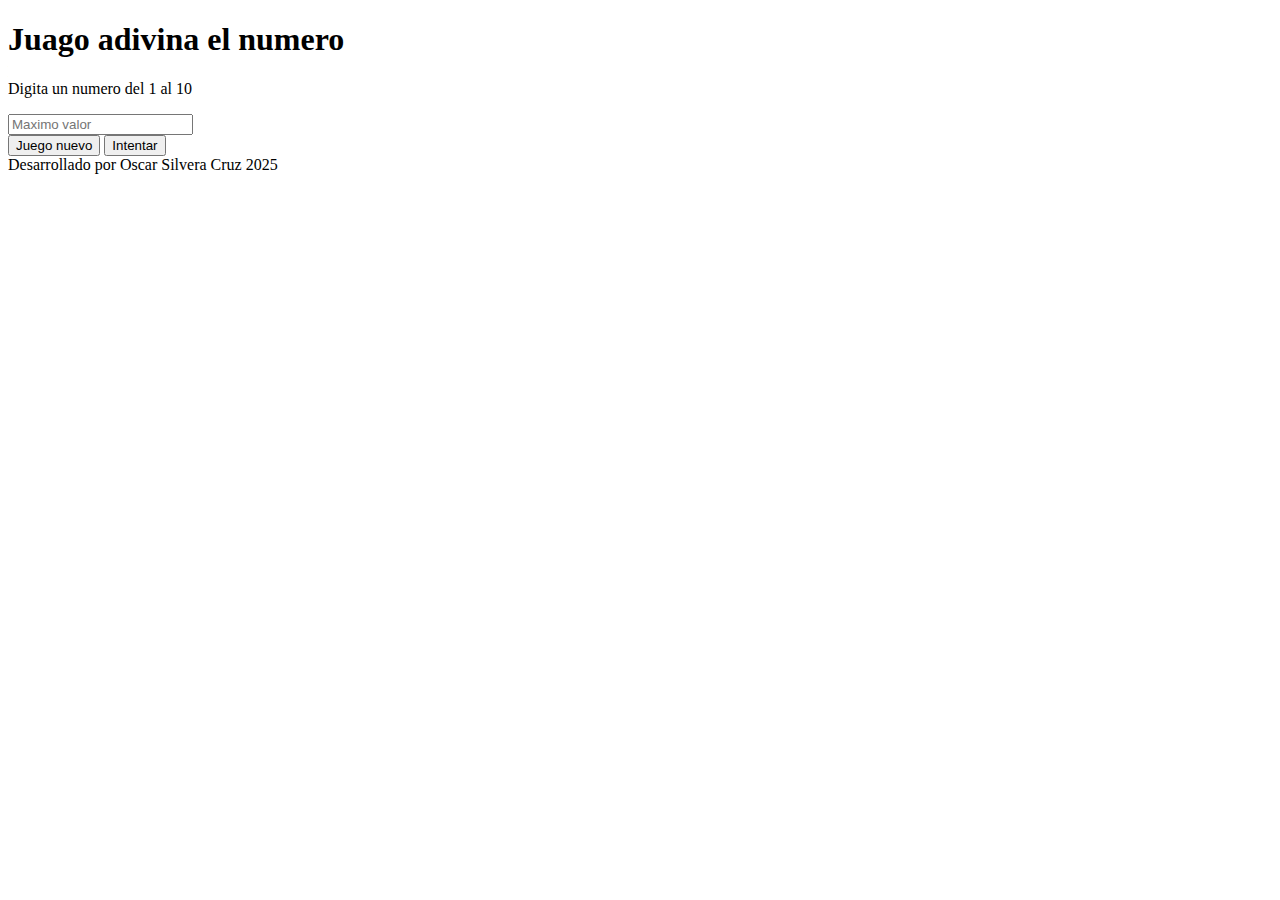
<file: Fase_1/AdivinaNumero/index.html>
<!DOCTYPE html>
<html lang="es">
<head>
    <meta charset="UTF-8">
    <meta name="viewport" content="width=device-width, initial-scale=1.0">
    <title>Adivina el numero</title>
</head>
<body>
    <header>
        <h1></h1>
    </header>
    <Main>
        <section>
            <p></p>
            <input type="text" id="maxRange" placeholder="Maximo valor">
        </section>
        <section>
                <button id="newGame">Juego nuevo</button>
                <button onclick="intentoUsuario();" id="playButton">Intentar</button>
        </section>
    </Main>
    <footer>
        Desarrollado por Oscar Silvera Cruz 2025
    </footer>
    <!--codigo llamado desde el archivo app.js para ejecutarlo en el navegador-->
    <script src="./app.js" defer></script>
</body>
</html>
</file>
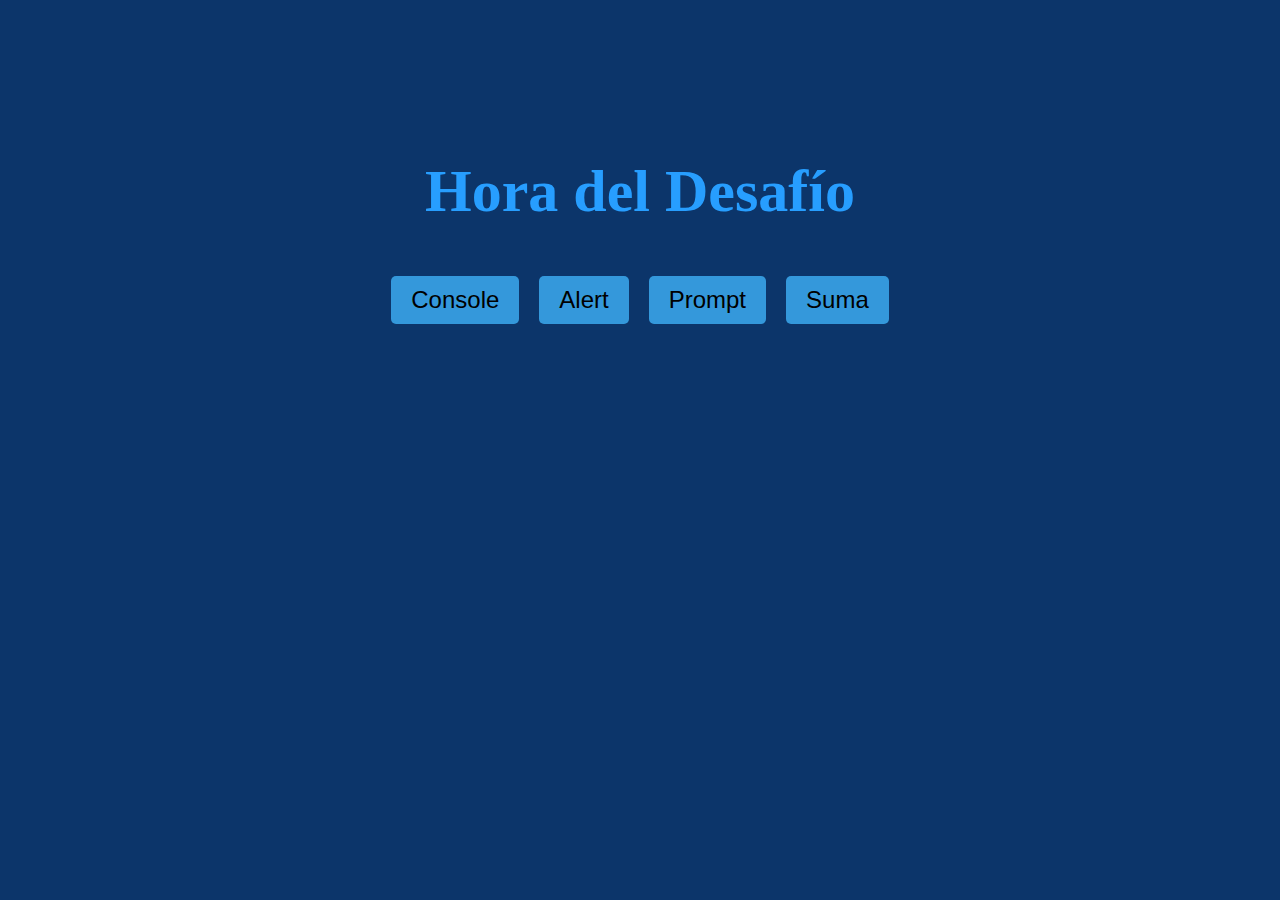
<file: Fase_1/Desafio_4/index.html>
<!DOCTYPE html>
<html lang="en">
<head>
    <meta charset="UTF-8">
    <meta name="viewport" content="width=device-width, initial-scale=1.0">
    <link rel="stylesheet" href="style.css">
    <title>Document</title>
</head>
<body>
    <header>
        <h1></h1>
    </header>
    <main class="container">
        <button onclick="consoleUser();" class="button">Console</button>
        <button onclick="alertUser();" class="button">Alert</button>
        <button onclick="prompUser();" class="button">Prompt</button>
        <button onclick="sumaUser();" class="button">Suma</button>
    </main>

    <script src="app.js"></script>
</body>
</html>
</file>
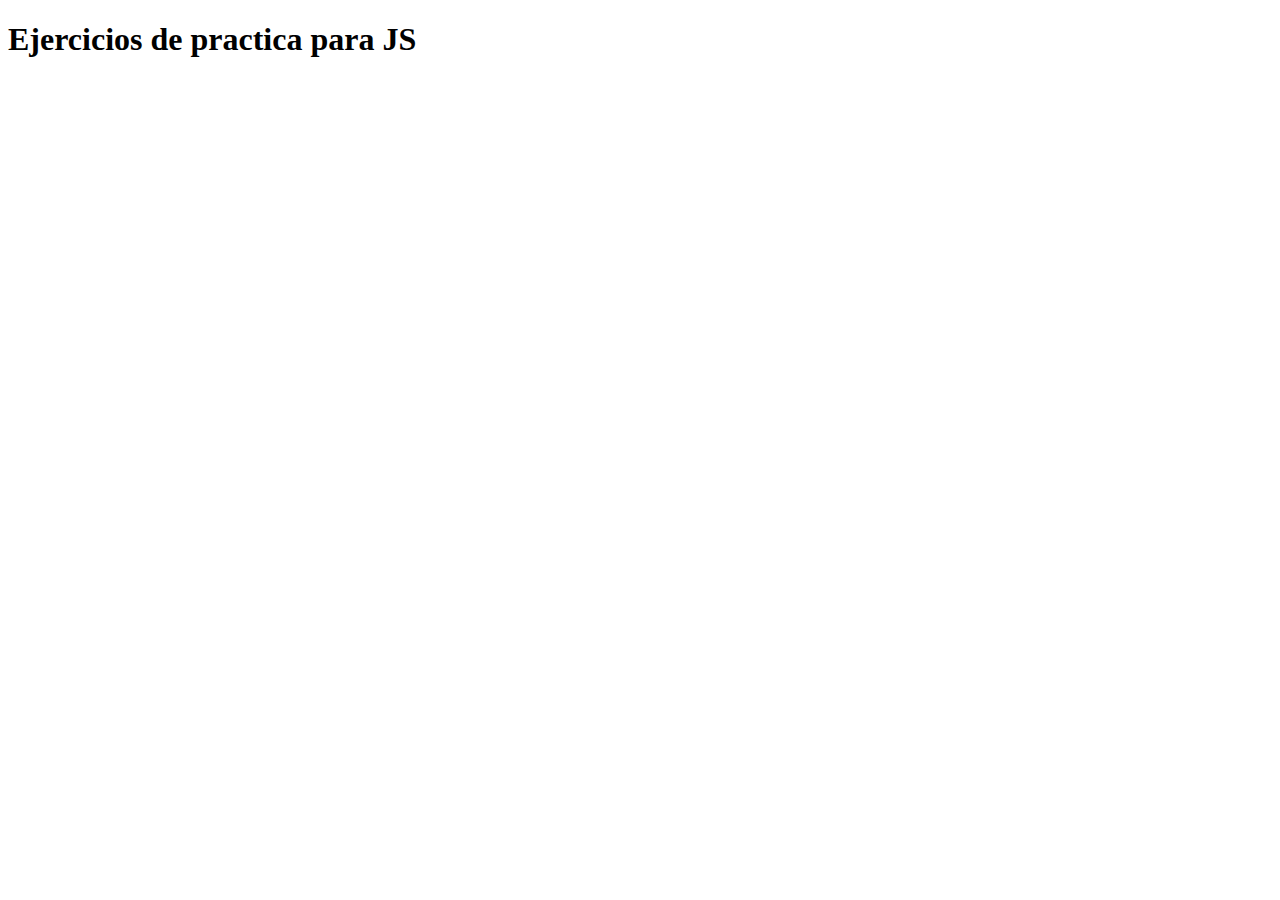
<file: Fase_1/Ejercicios_unidad/index.html>
<!DOCTYPE html>
<html lang="es">
<head>
    <meta charset="UTF-8">
    <meta name="viewport" content="width=device-width, initial-scale=1.0">
    <title>Document</title>
</head>
<body>
    <h1>Ejercicios de practica para JS</h1>
</body>
<script src="./app.js"></script>
</html>
</file>
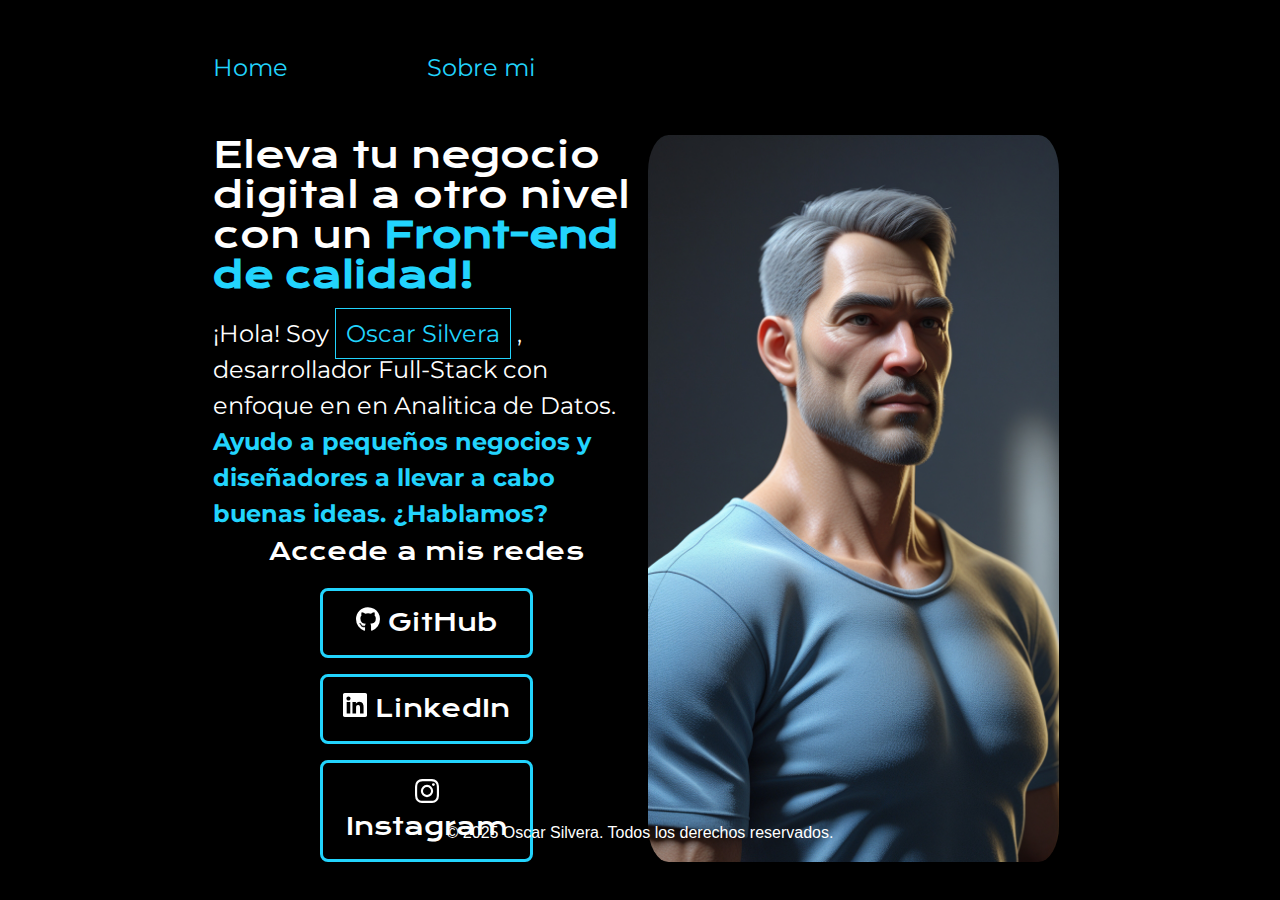
<file: Fase_1/2_Html_Css/Portafolio/index.html>
<!DOCTYPE html>
<html lang="es">
    <head>
        <meta charset="UTF-8">
        <link rel="stylesheet" href="./assets/css/reset.css">
        <link rel="stylesheet" href="./assets/css/style.css">
        <meta name="viewport" content="width=device-width, initial-scale=1.0">
        <title>Portafolio</title>
    </head>
    <body>
        <header class="body_header--container">
            <nav class="header_nav--container">
                <ul class="nav_ul--container">
                    <li class="header_li--item">
                        <a class="header_a--item" href="index.html">Home</a>
                    </li>
                    <li class="header_li--item">
                        <a class="header_a--item" href="about.html">Sobre mi</a>
                    </li>
                </ul>
            </nav>
        </header>
        <main class="body_main--contend">
            <article class="main_article--container">
                <section class="article_section--text">
                    <h1 class="section_h1--title">
                        Eleva tu negocio digital a otro nivel con un <strong class="main_h1--highlight"> Front-end de calidad!</strong>
                    </h1>
                    <p class="section_p--text">
                        ¡Hola! Soy <span>Oscar Silvera</span> , desarrollador Full-Stack con enfoque en
                        en Analitica de Datos. <strong> Ayudo a pequeños negocios y diseñadores a llevar a cabo buenas ideas.
                        ¿Hablamos?</strong>
                    </p>
                </section>
                <section class="article_section--redes">
                    <h2 class="section_h2--title_redes">Accede a mis redes</h2>
                    <a class="section_a--redes" href="https://www.github.com/ojsilvera">
                        <!-- github icon by Free Icons (https://free-icons.github.io/free-icons/) -->
                        <svg xmlns="http://www.w3.org/2000/svg" height="1em" fill="currentColor" viewBox="0 0 512 512">
                            <path d="M 171.3548387096774 407.741935483871 Q 170.32258064516128 411.8709677419355 166.19354838709677 411.8709677419355 Q 160 411.8709677419355 160 407.741935483871 Q 161.03225806451613 404.64516129032256 165.16129032258064 404.64516129032256 Q 170.32258064516128 404.64516129032256 171.3548387096774 407.741935483871 L 171.3548387096774 407.741935483871 Z M 139.3548387096774 403.61290322580646 Q 138.32258064516128 406.7096774193548 143.48387096774192 408.7741935483871 Q 148.6451612903226 409.80645161290323 149.67741935483872 406.7096774193548 Q 150.70967741935485 402.5806451612903 145.5483870967742 401.5483870967742 Q 140.38709677419354 400.51612903225805 139.3548387096774 403.61290322580646 L 139.3548387096774 403.61290322580646 Z M 184.7741935483871 401.5483870967742 Q 179.61290322580646 402.5806451612903 179.61290322580646 406.7096774193548 Q 180.6451612903226 409.80645161290323 185.80645161290323 409.80645161290323 Q 190.96774193548387 407.741935483871 190.96774193548387 404.64516129032256 Q 189.93548387096774 401.5483870967742 184.7741935483871 401.5483870967742 L 184.7741935483871 401.5483870967742 Z M 252.90322580645162 6.193548387096774 Q 142.4516129032258 8.258064516129032 72.25806451612904 78.45161290322581 L 72.25806451612904 78.45161290322581 L 72.25806451612904 78.45161290322581 Q 2.064516129032258 148.6451612903226 0 258.06451612903226 Q 1.032258064516129 345.80645161290323 48.516129032258064 411.8709677419355 Q 96 477.93548387096774 175.48387096774192 504.7741935483871 Q 194.06451612903226 505.80645161290323 193.03225806451613 492.38709677419354 Q 193.03225806451613 488.258064516129 193.03225806451613 476.9032258064516 Q 193.03225806451613 453.16129032258067 193.03225806451613 429.4193548387097 Q 190.96774193548387 429.4193548387097 173.41935483870967 431.48387096774195 Q 154.83870967741936 432.51612903225805 134.19354838709677 427.35483870967744 Q 113.54838709677419 421.16129032258067 105.29032258064517 398.4516129032258 Q 105.29032258064517 396.38709677419354 97.03225806451613 381.93548387096774 Q 88.7741935483871 368.51612903225805 76.38709677419355 360.258064516129 Q 74.3225806451613 359.2258064516129 68.12903225806451 352 Q 60.903225806451616 345.80645161290323 78.45161290322581 344.7741935483871 Q 79.48387096774194 343.741935483871 92.90322580645162 348.9032258064516 Q 106.3225806451613 353.03225806451616 117.6774193548387 371.61290322580646 Q 136.25806451612902 399.48387096774195 157.93548387096774 399.48387096774195 Q 180.6451612903226 399.48387096774195 193.03225806451613 393.2903225806452 Q 197.16129032258064 368.51612903225805 209.5483870967742 358.19354838709677 Q 164.1290322580645 356.1290322580645 130.06451612903226 335.48387096774195 Q 96 315.8709677419355 93.93548387096774 243.61290322580646 Q 93.93548387096774 222.96774193548387 100.12903225806451 209.5483870967742 Q 105.29032258064517 196.1290322580645 117.6774193548387 183.74193548387098 Q 115.61290322580645 177.5483870967742 113.54838709677419 158.96774193548387 Q 111.48387096774194 140.38709677419354 120.7741935483871 113.54838709677419 Q 139.3548387096774 110.45161290322581 164.1290322580645 124.90322580645162 Q 189.93548387096774 138.32258064516128 192 141.41935483870967 Q 192 141.41935483870967 192 141.41935483870967 Q 222.96774193548387 132.1290322580645 257.03225806451616 132.1290322580645 Q 290.06451612903226 132.1290322580645 322.06451612903226 141.41935483870967 Q 322.06451612903226 140.38709677419354 335.48387096774195 132.1290322580645 Q 347.8709677419355 123.87096774193549 364.38709677419354 117.6774193548387 Q 380.9032258064516 110.45161290322581 393.2903225806452 113.54838709677419 Q 402.5806451612903 140.38709677419354 400.51612903225805 158.96774193548387 Q 398.4516129032258 177.5483870967742 395.35483870967744 183.74193548387098 Q 407.741935483871 196.1290322580645 414.96774193548384 209.5483870967742 Q 422.19354838709677 222.96774193548387 422.19354838709677 243.61290322580646 Q 421.16129032258067 293.16129032258067 404.64516129032256 316.9032258064516 Q 387.0967741935484 339.61290322580646 360.258064516129 347.8709677419355 Q 333.4193548387097 356.1290322580645 303.48387096774195 358.19354838709677 Q 320 369.5483870967742 321.03225806451616 405.6774193548387 Q 321.03225806451616 443.8709677419355 321.03225806451616 473.80645161290323 Q 321.03225806451616 487.2258064516129 321.03225806451616 492.38709677419354 Q 320 505.80645161290323 338.5806451612903 504.7741935483871 Q 417.03225806451616 477.93548387096774 464.51612903225805 411.8709677419355 Q 510.96774193548384 345.80645161290323 512 258.06451612903226 Q 510.96774193548384 185.80645161290323 476.9032258064516 129.03225806451613 Q 441.80645161290323 72.25806451612904 384 39.225806451612904 Q 325.16129032258067 7.225806451612903 252.90322580645162 6.193548387096774 L 252.90322580645162 6.193548387096774 Z M 100.12903225806451 362.3225806451613 Q 98.06451612903226 364.38709677419354 101.16129032258064 367.48387096774195 Q 104.25806451612904 370.5806451612903 106.3225806451613 368.51612903225805 Q 108.38709677419355 366.4516129032258 105.29032258064517 363.35483870967744 Q 103.2258064516129 360.258064516129 100.12903225806451 362.3225806451613 L 100.12903225806451 362.3225806451613 Z M 88.7741935483871 354.06451612903226 Q 88.7741935483871 356.1290322580645 91.87096774193549 358.19354838709677 Q 94.96774193548387 359.2258064516129 96 357.16129032258067 Q 97.03225806451613 355.0967741935484 93.93548387096774 353.03225806451616 Q 90.83870967741936 352 88.7741935483871 354.06451612903226 L 88.7741935483871 354.06451612903226 Z M 122.83870967741936 390.19354838709677 Q 120.7741935483871 393.2903225806452 123.87096774193549 397.4193548387097 Q 128 400.51612903225805 131.09677419354838 398.4516129032258 Q 132.1290322580645 395.35483870967744 129.03225806451613 391.2258064516129 Q 124.90322580645162 388.1290322580645 122.83870967741936 390.19354838709677 L 122.83870967741936 390.19354838709677 Z M 110.45161290322581 375.741935483871 Q 108.38709677419355 377.80645161290323 110.45161290322581 381.93548387096774 Q 113.54838709677419 385.03225806451616 116.64516129032258 384 Q 118.70967741935483 381.93548387096774 116.64516129032258 377.80645161290323 Q 113.54838709677419 373.6774193548387 110.45161290322581 375.741935483871 L 110.45161290322581 375.741935483871 Z"/>
                        </svg>
                        GitHub
                    </a>
                    <a class="section_a--redes" href="http://www.linkedin.com">
                        <!-- linkedin icon by Free Icons (https://free-icons.github.io/free-icons/) -->
                        <svg xmlns="http://www.w3.org/2000/svg" height="1em" fill="currentColor" viewBox="0 0 512 512">
                                <path d="M 475.42857142857144 0 L 36.57142857142857 0 L 475.42857142857144 0 L 36.57142857142857 0 Q 20.571428571428573 0 10.285714285714286 10.285714285714286 Q 0 21.714285714285715 0 36.57142857142857 L 0 475.42857142857144 L 0 475.42857142857144 Q 0 490.2857142857143 10.285714285714286 501.7142857142857 Q 20.571428571428573 512 36.57142857142857 512 L 475.42857142857144 512 L 475.42857142857144 512 Q 491.42857142857144 512 501.7142857142857 501.7142857142857 Q 512 490.2857142857143 512 475.42857142857144 L 512 36.57142857142857 L 512 36.57142857142857 Q 512 21.714285714285715 501.7142857142857 10.285714285714286 Q 491.42857142857144 0 475.42857142857144 0 L 475.42857142857144 0 Z M 154.28571428571428 438.85714285714283 L 78.85714285714286 438.85714285714283 L 154.28571428571428 438.85714285714283 L 78.85714285714286 438.85714285714283 L 78.85714285714286 194.28571428571428 L 78.85714285714286 194.28571428571428 L 155.42857142857142 194.28571428571428 L 155.42857142857142 194.28571428571428 L 155.42857142857142 438.85714285714283 L 154.28571428571428 438.85714285714283 Z M 116.57142857142857 161.14285714285714 Q 98.28571428571429 161.14285714285714 85.71428571428571 148.57142857142858 L 85.71428571428571 148.57142857142858 L 85.71428571428571 148.57142857142858 Q 73.14285714285714 136 73.14285714285714 117.71428571428571 Q 73.14285714285714 98.28571428571429 85.71428571428571 85.71428571428571 Q 98.28571428571429 73.14285714285714 116.57142857142857 73.14285714285714 Q 136 73.14285714285714 147.42857142857142 85.71428571428571 Q 160 98.28571428571429 161.14285714285714 117.71428571428571 Q 160 136 147.42857142857142 148.57142857142858 Q 136 161.14285714285714 116.57142857142857 161.14285714285714 L 116.57142857142857 161.14285714285714 Z M 438.85714285714283 438.85714285714283 L 363.42857142857144 438.85714285714283 L 438.85714285714283 438.85714285714283 L 363.42857142857144 438.85714285714283 L 363.42857142857144 320 L 363.42857142857144 320 Q 364.57142857142856 297.14285714285717 357.7142857142857 276.57142857142856 Q 352 257.14285714285717 323.42857142857144 254.85714285714286 Q 294.85714285714283 256 285.7142857142857 274.2857142857143 Q 277.7142857142857 292.57142857142856 278.85714285714283 317.7142857142857 L 278.85714285714283 438.85714285714283 L 278.85714285714283 438.85714285714283 L 202.28571428571428 438.85714285714283 L 202.28571428571428 438.85714285714283 L 202.28571428571428 194.28571428571428 L 202.28571428571428 194.28571428571428 L 275.42857142857144 194.28571428571428 L 275.42857142857144 194.28571428571428 L 275.42857142857144 227.42857142857142 L 275.42857142857144 227.42857142857142 L 276.57142857142856 227.42857142857142 L 276.57142857142856 227.42857142857142 Q 283.42857142857144 212.57142857142858 301.7142857142857 201.14285714285714 Q 320 188.57142857142858 348.57142857142856 188.57142857142858 Q 404.57142857142856 189.71428571428572 422.85714285714283 221.71428571428572 Q 441.14285714285717 254.85714285714286 438.85714285714283 305.14285714285717 L 438.85714285714283 438.85714285714283 L 438.85714285714283 438.85714285714283 Z"/>
                        </svg>
                        LinkedIn
                    </a>
                    <a class="section_a--redes" href="http://www.instagram.com">
                        <!-- instagram icon by Free Icons (https://free-icons.github.io/free-icons/) -->
                        <svg xmlns="http://www.w3.org/2000/svg" height="1em" fill="currentColor" viewBox="0 0 512 512">
                            <path d="M 256 124.57142857142857 Q 200 125.71428571428571 163.42857142857142 163.42857142857142 L 163.42857142857142 163.42857142857142 L 163.42857142857142 163.42857142857142 Q 125.71428571428571 200 124.57142857142857 256 Q 125.71428571428571 312 163.42857142857142 348.57142857142856 Q 200 386.2857142857143 256 387.42857142857144 Q 312 386.2857142857143 348.57142857142856 348.57142857142856 Q 386.2857142857143 312 387.42857142857144 256 Q 386.2857142857143 200 348.57142857142856 163.42857142857142 Q 312 125.71428571428571 256 124.57142857142857 L 256 124.57142857142857 Z M 256 341.7142857142857 Q 219.42857142857142 340.57142857142856 195.42857142857142 316.57142857142856 L 195.42857142857142 316.57142857142856 L 195.42857142857142 316.57142857142856 Q 171.42857142857142 292.57142857142856 170.28571428571428 256 Q 171.42857142857142 219.42857142857142 195.42857142857142 195.42857142857142 Q 219.42857142857142 171.42857142857142 256 170.28571428571428 Q 292.57142857142856 171.42857142857142 316.57142857142856 195.42857142857142 Q 340.57142857142856 219.42857142857142 341.7142857142857 256 Q 340.57142857142856 292.57142857142856 316.57142857142856 316.57142857142856 Q 292.57142857142856 340.57142857142856 256 341.7142857142857 L 256 341.7142857142857 Z M 424 118.85714285714286 Q 420.57142857142856 147.42857142857142 393.14285714285717 149.71428571428572 Q 364.57142857142856 147.42857142857142 362.2857142857143 118.85714285714286 Q 362.2857142857143 106.28571428571429 371.42857142857144 97.14285714285714 Q 379.42857142857144 89.14285714285714 393.14285714285717 89.14285714285714 Q 405.7142857142857 89.14285714285714 414.85714285714283 97.14285714285714 Q 422.85714285714283 106.28571428571429 424 118.85714285714286 L 424 118.85714285714286 Z M 510.85714285714283 150.85714285714286 Q 510.85714285714283 88 468.57142857142856 43.42857142857143 Q 424 1.1428571428571428 362.2857142857143 1.1428571428571428 Q 339.42857142857144 0 297.14285714285717 0 Q 256 0 214.85714285714286 0 Q 172.57142857142858 0 150.85714285714286 1.1428571428571428 Q 89.14285714285714 1.1428571428571428 43.42857142857143 43.42857142857143 Q 1.1428571428571428 88 2.2857142857142856 149.71428571428572 Q 0 172.57142857142858 0 214.85714285714286 Q 0 256 0 297.14285714285717 Q 0 338.2857142857143 2.2857142857142856 361.14285714285717 Q 1.1428571428571428 424 43.42857142857143 468.57142857142856 Q 88 510.85714285714283 150.85714285714286 509.7142857142857 Q 172.57142857142858 510.85714285714283 214.85714285714286 512 Q 256 512 297.14285714285717 512 Q 339.42857142857144 510.85714285714283 362.2857142857143 509.7142857142857 Q 424 510.85714285714283 468.57142857142856 468.57142857142856 Q 510.85714285714283 424 510.85714285714283 361.14285714285717 Q 512 338.2857142857143 512 297.14285714285717 Q 512 256 512 214.85714285714286 Q 512 172.57142857142858 510.85714285714283 149.71428571428572 L 510.85714285714283 150.85714285714286 Z M 456 406.85714285714283 Q 441.14285714285717 441.14285714285717 406.85714285714283 456 Q 384 464 345.14285714285717 465.14285714285717 Q 306.2857142857143 466.2857142857143 274.2857142857143 466.2857142857143 Q 264 466.2857142857143 256 466.2857142857143 Q 248 466.2857142857143 237.71428571428572 466.2857142857143 Q 205.71428571428572 466.2857142857143 166.85714285714286 465.14285714285717 Q 129.14285714285714 464 105.14285714285714 456 Q 70.85714285714286 441.14285714285717 56 406.85714285714283 Q 48 382.85714285714283 46.857142857142854 345.14285714285717 Q 45.714285714285715 306.2857142857143 45.714285714285715 274.2857142857143 Q 45.714285714285715 264 45.714285714285715 256 Q 45.714285714285715 248 45.714285714285715 237.71428571428572 Q 45.714285714285715 205.71428571428572 46.857142857142854 166.85714285714286 Q 48 128 56 105.14285714285714 Q 70.85714285714286 70.85714285714286 105.14285714285714 56 Q 129.14285714285714 48 166.85714285714286 46.857142857142854 Q 205.71428571428572 44.57142857142857 237.71428571428572 45.714285714285715 Q 248 45.714285714285715 256 45.714285714285715 Q 264 45.714285714285715 274.2857142857143 45.714285714285715 Q 306.2857142857143 45.714285714285715 345.14285714285717 46.857142857142854 Q 384 48 406.85714285714283 56 Q 441.14285714285717 70.85714285714286 456 105.14285714285714 Q 464 128 465.14285714285717 166.85714285714286 Q 467.42857142857144 205.71428571428572 466.2857142857143 237.71428571428572 Q 466.2857142857143 248 466.2857142857143 256 Q 466.2857142857143 264 466.2857142857143 274.2857142857143 Q 467.42857142857144 306.2857142857143 465.14285714285717 345.14285714285717 Q 464 384 456 406.85714285714283 L 456 406.85714285714283 Z"/>
                        </svg>
                        Instagram
                    </a>
                </section>
            </article>
            <article class="main_img--container">
                <img class="article_img--avatar" src="./assets/img/./Avatar_2.jpg" alt="imagen_perfil Oscar Silvera">
            </article>
        </main>
        <footer class="body_footer--container">
            <p> © 2025 Oscar Silvera. Todos los derechos reservados.</p>
        </footer>
    </body>
</html>
</file>
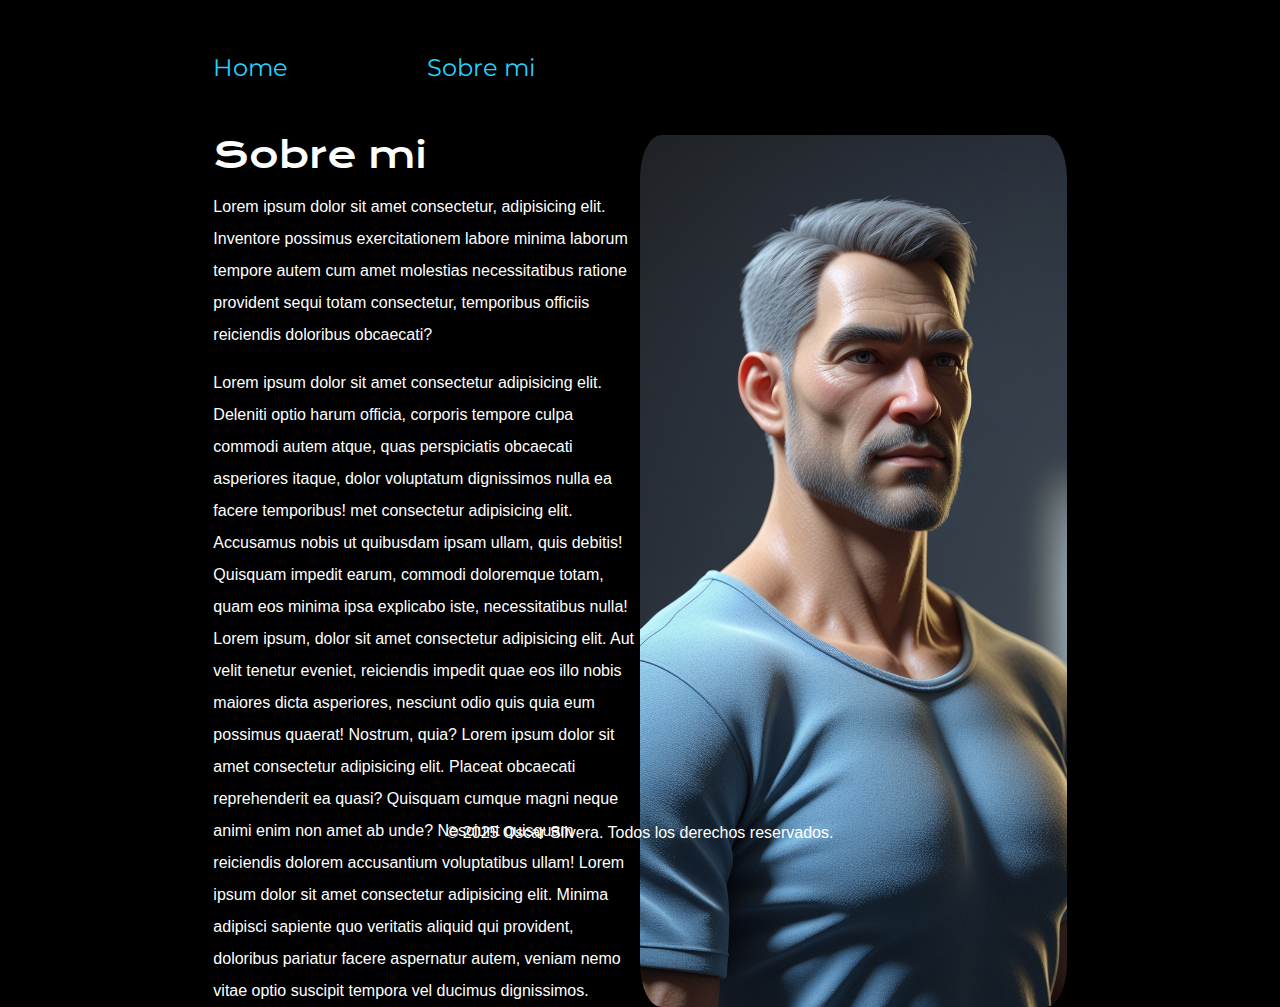
<file: Fase_1/2_Html_Css/Portafolio/about.html>
<!DOCTYPE html>
<html lang="es">
<head>
    <meta charset="UTF-8">
    <link rel="stylesheet" href="./assets/css/reset.css">
    <link rel="stylesheet" href="./assets/css/style.css">
    <meta name="viewport" content="width=device-width, initial-scale=1.0">
    <title>Sobre Mi</title>
</head>
<body>
    <header class="body_header--container">
        <nav class="header_nav--container">
            <ul class="nav_ul--container">
                <li class="header_li--item">
                    <a class="header_a--item" href="index.html">Home</a>
                </li>
                <li class="header_li--item">
                    <a class="header_a--item" href="about.html">Sobre mi</a>
                </li>
            </ul>
        </nav>
    </header>
    <main class="body_main--contend">
        <article class="main_article--container">
            <section class="article_section--textAbout">
                <h1 class="section_h1--title">
                    Sobre mi
                </h1>
                <p class="section_p--text_about">
                    Lorem ipsum dolor sit amet consectetur, adipisicing elit. Inventore possimus exercitationem labore
                    minima laborum tempore autem cum amet molestias necessitatibus ratione provident sequi totam consectetur,
                    temporibus officiis reiciendis doloribus obcaecati?
                </p>
                <p  class="section_p--text_about">
                    Lorem ipsum dolor sit amet consectetur adipisicing elit. Deleniti optio harum officia, corporis tempore
                    culpa commodi autem atque, quas perspiciatis obcaecati asperiores itaque, dolor voluptatum dignissimos
                    nulla ea facere temporibus! met consectetur adipisicing elit. Accusamus nobis ut quibusdam ipsam ullam,
                    quis debitis! Quisquam impedit earum, commodi doloremque totam, quam eos minima ipsa explicabo iste,
                    necessitatibus nulla! Lorem ipsum, dolor sit amet consectetur adipisicing elit. Aut velit tenetur eveniet,
                    reiciendis impedit quae eos illo nobis maiores dicta asperiores, nesciunt odio quis quia eum possimus
                    quaerat! Nostrum, quia? Lorem ipsum dolor sit amet consectetur adipisicing elit. Placeat obcaecati
                    reprehenderit ea quasi? Quisquam cumque magni neque animi enim non amet ab unde? Nesciunt quisquam
                    reiciendis dolorem accusantium voluptatibus ullam! Lorem ipsum dolor sit amet consectetur adipisicing
                    elit. Minima adipisci sapiente quo veritatis aliquid qui provident, doloribus pariatur facere aspernatur
                    autem, veniam nemo vitae optio suscipit tempora vel ducimus dignissimos.
                </p>
            </section>
        </article>
        <article class="main_img--container">
            <img class="article_img--avatar" src="./assets/img/./Avatar_2.jpg" alt="imagen_perfil Oscar Silvera">
        </article>
    </main>
    <footer class="body_footer--container">
        <p> © 2025 Oscar Silvera. Todos los derechos reservados.</p>
    </footer>
</body>
</html>
</file>
<file: Fase_1/Desafio_4/style.css>
header {
  text-align: center;
  font-size: 30px;
  color: #279EFF;
}

main, html {
  margin: 0;
  padding: 0;
  height: 50%;
  display: flex;
  justify-content: center;
  align-items: center;
  background-color: #0C356A;
}

.container {
  text-align: center;
  color: #279EFF;
}

.button {
  padding: 10px 20px;
  margin: 10px;
  font-size: 24px;
  border: none;
  background-color: #3498db;
  cursor: pointer;
  border-radius: 5px;
}

.button:hover {
  background-color: #2980b9;
}
</file>
<file: Fase_1/2_Html_Css/Portafolio/assets/css/style.css>
@import url('https://fonts.googleapis.com/css2?family=Krona+One&display=swap');
@import url('https://fonts.googleapis.com/css2?family=Montserrat:ital,wght@0,100..900;1,100..900&display=swap');

:root{
    --color-primary: #22D4FD;
    --color-secondary: black;
    --color-tertiary: #FFFFFF;

    --font-primary: "Krona One", serif;
    --font-secondary: "Montserrat", serif;

    --text_hover: #c0c0c0;

    --font_size_gnl: 1.5rem;
}


body{
    font-family: 'Roboto', sans-serif;
    color: var(--color-tertiary);
    background-color: var(--color-secondary);
    height: 100vh;
}

.body_header--container{
    display: grid;
    grid-template-columns: 1fr 2fr 2fr 1fr;
    width: 100%;
    height: 15%;
}

.body_footer--container{
    height: 15%;
    display: flex;
    justify-content: center;
    align-items: center;
}

.body_main--contend{
    display: grid;
    grid-template-columns: 1fr 2fr 2fr 1fr;
    height: 70%;
}

.header_nav--container{

    grid-column: 2/2;

}

.nav_ul--container{
    display: grid;
    grid-template-columns: 1fr 1fr;
    height: 100%;
    width: 100%;
    align-items: center;
}

.header_li--item{
    font-family: var(--font-secondary);
    font-weight: 400;
    font-style: normal;
    font-size: var(--font_size_gnl);
    line-height: 0.25rem;
    color: var(--color-primary);
}

.main_article--container{
    grid-column: 2 / 2;
    line-height: 2em;
    display: flex;
    flex-direction: column;
    justify-content: space-evenly;
}

.main_h1--highlight{
    color: var(--color-primary);
    font-size: 1em;
    font-weight: bold;
}

strong{
    font-weight: bold;
    color: var(--color-primary);
}

span{
    color: var(--color-primary);
    border: 0.0625rem solid var(--color-primary);
    padding: 0.625rem;
}

.section_h1--title{
    font-family: var(--font-primary);
    font-weight: 400;
    font-style: normal;
    font-size: 2.25rem;
    line-height: 2.5rem;
    width: auto;
}

.section_p--text{
    margin-top: 5%;
    font-size: var(--font_size_gnl);
    line-height: 2.25rem;
    font-family: var(--font-secondary);
    font-optical-sizing: auto;
    font-weight: 400;
    font-style: normal;
    width: auto;
}

.article_section--redes{
    display: flex;
    justify-content: space-evenly;
    align-items: center;
    flex-direction: column;
    gap: 1rem;
    width: auto;
}

.section_h2--title_redes{
    font-family: var(--font-primary);
    font-weight: 400;
    font-style: normal;
    font-size: var(--font_size_gnl);
    line-height: 2.5rem;
}

.section_a--redes{
    font-family: var(--font-primary);
    font-weight: 500;
    font-size: var(--font_size_gnl);
    border-color: var(--color-primary);
    border-style: solid;
    border-radius: 0.5rem;
    padding: 1rem;
    color: white;
    text-align: center;
    width: 50%;
}

.main_img--container{
    grid-column: 3/3;/* ubica la imagen en la tercera columna */
    display: flex; /* Asegura que la imagen se centre si es necesario */
    justify-content: center;
    overflow: hidden; /* Oculta cualquier desbordamiento de la imagen */
}

.article_img--avatar{
    max-width: 100%; /* La imagen no será más ancha que su contenedor */
    max-height: 100%; /* La imagen no será más alta que su contenedor */
    height: auto; /* Mantiene la proporción de la imagen */
    width: auto; /* Mantiene la proporción de la imagen */
    object-fit: cover; /* Ajusta la imagen dentro del contenedor */
    border-radius: 5%;
}

.section_a--redes:hover{
    background-color: var(--text_hover);
}

.article_section--textAbout{
    display: flex;
    flex-direction: column;
    justify-content: space-evenly;
    gap: 1rem;
}
</file>
